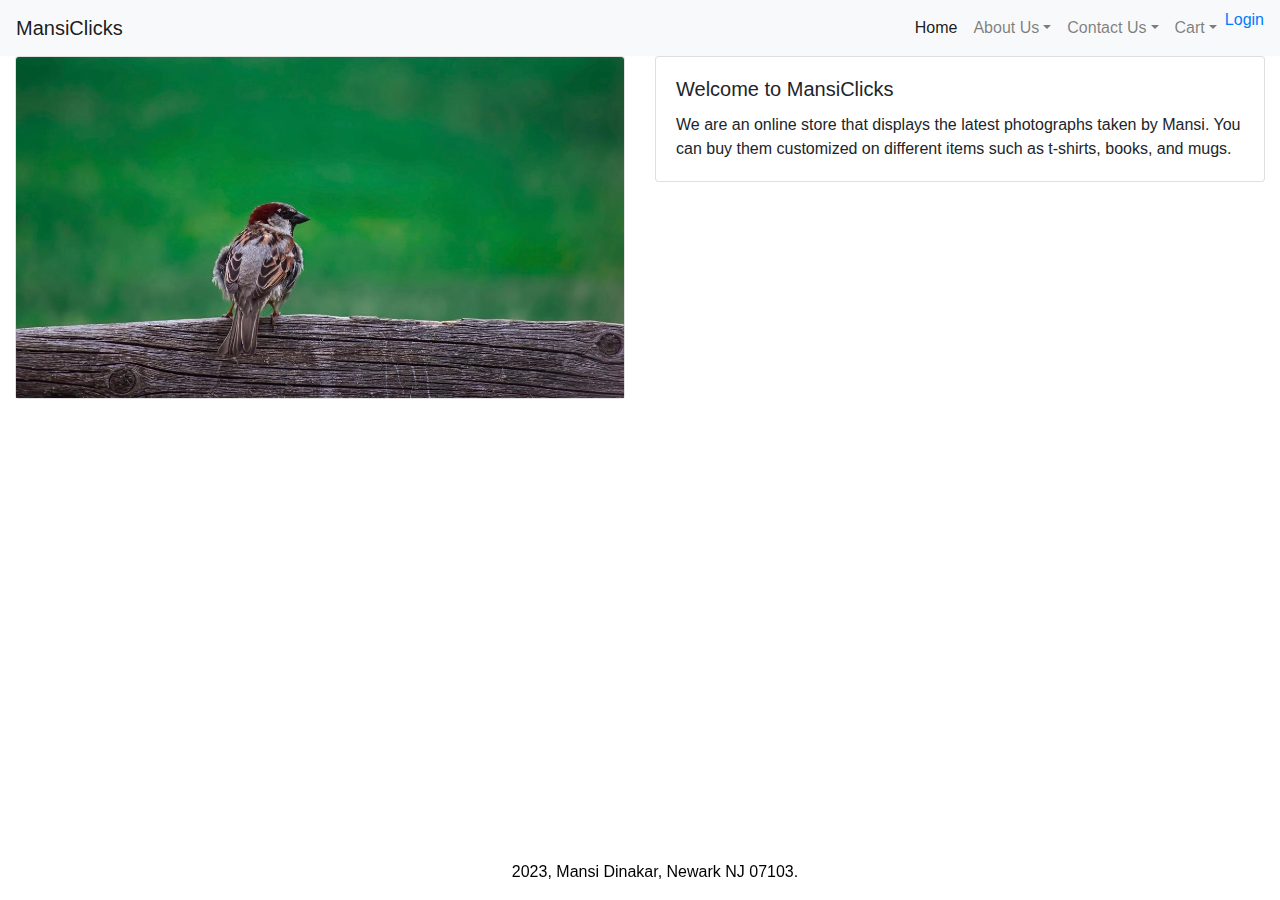
<file: index.html>
<!--DEVELOPER: Mansi Dinakar, IS117-006, Spring 2023 -->
<!DOCTYPE html>
<html lang="en">
<head>
  <title>MansiClicks</title>
  <style>
footer {
  color: black;
  position: fixed;
  bottom: 0;
  width: 100%;
  text-align: center;
}
  </style>
  <meta charset="utf-8">
  <meta name="viewport" content="width=device-width, initial-scale=1">
  <link rel="stylesheet" href="https://maxcdn.bootstrapcdn.com/bootstrap/4.5.2/css/bootstrap.min.css">
  <script src="https://ajax.googleapis.com/ajax/libs/jquery/3.5.1/jquery.min.js"></script>
  <script src="https://cdnjs.cloudflare.com/ajax/libs/popper.js/1.16.0/umd/popper.min.js"></script>
  <script src="https://maxcdn.bootstrapcdn.com/bootstrap/4.5.2/js/bootstrap.min.js"></script>
</head>
<body>
  
<nav class="navbar navbar-expand-lg navbar-light bg-light">
  <a class="navbar-brand" href="index.html">MansiClicks</a>
  <button class="navbar-toggler" type="button" data-toggle="collapse" data-target="#navbarNav">
    <span class="navbar-toggler-icon"></span>
  </button>
  <div class="collapse navbar-collapse" id="navbarNav">
    <ul class="navbar-nav ml-auto">
       <li class="nav-item active">
        <a class="nav-link" href="index.html">Home</a>
      </li>
      <li class="nav-item dropdown">
        <a class="nav-link dropdown-toggle" id="aboutUsDropdown" role="button" data-toggle="dropdown" aria-haspopup="true" aria-expanded="false">About Us</a>
        <div class="dropdown-menu" aria-labelledby="aboutUsDropdown">
           <a class="dropdown-item" href="about.html">Our Story</a>
          <a class="dropdown-item" href="gallery.html">Gallery</a>
          <a class="dropdown-item" href="shop.html">Products</a>
        </div>
      </li>
      <li class="nav-item dropdown">
        <a class="nav-link dropdown-toggle" id="contactUsDropdown" role="button" data-toggle="dropdown" aria-haspopup="true" aria-expanded="false">Contact Us</a>
        <div class="dropdown-menu" aria-labelledby="contactUsDropdown">
          <a class="dropdown-item" href="social.html">Social Media</a>
        </div>
      </li>
      <li class="nav-item dropdown">
        <a class="nav-link dropdown-toggle" id="cartDropdown" role="button" data-toggle="dropdown" aria-haspopup="true" aria-expanded="false">Cart</a>
        <div class="dropdown-menu" aria-labelledby="cartDropdown">
       
          <a class="dropdown-item" href="checkout.html">Checkout</a>
        </div>
        <li class="nav navbar-nav navbar-right">
        <a href="Login.html"><span class="glyphicon glyphicon-log-in"></span> Login</a></li>
      </ul>
      </li>
    </ul>
  </div>
</nav>

<div class="container-fluid">
  <div style ="background-color:lightbrown;">
  <div class="row">
    <div class="col-sm-6">
      <div class="card">
        <img class="card-img-top" src="images/IMG_3004.jpg" alt="Bird on a fence">
      </div>
    </div>
    <div class="col-sm-6">
      <div class="card">
        <div class="card-body">
          <h5 class="card-title">Welcome to MansiClicks</h5>
          <p class="card-text">We are an online store that displays the latest photographs taken by Mansi. You can buy them customized on different items such as t-shirts, books, and mugs.</p>
        </div>
      </div>
    </div>
  </div>
</div>

<footer>
  <p>2023, Mansi Dinakar, Newark NJ 07103.</p>
</footer>

</body>
</html
</file>
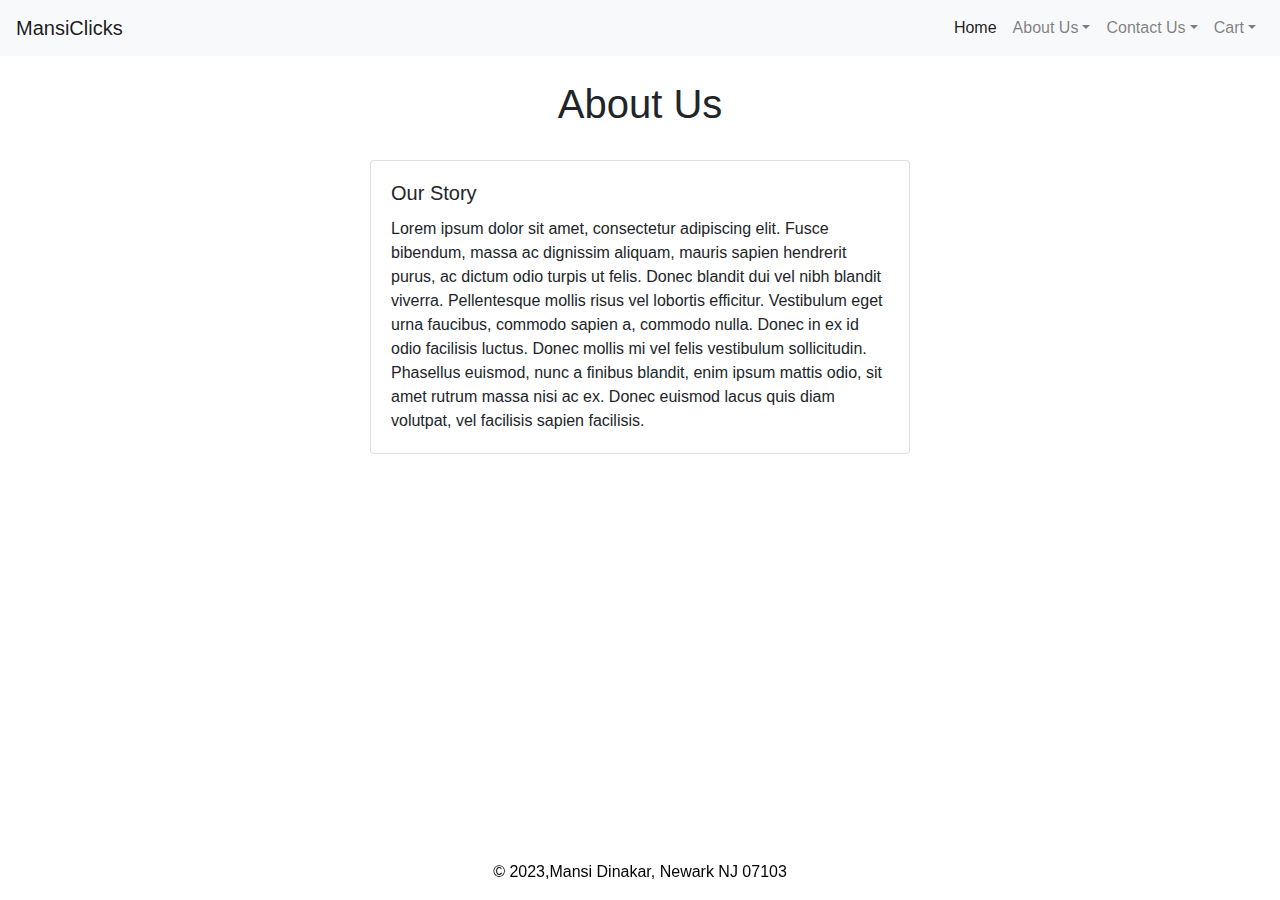
<file: about.html>
<!--DEVELOPER: Mansi Dinakar, IS117-006, Spring 2023 -->
<!DOCTYPE html>
<html lang="en">
<head>
  <title>About-MansiClicks</title>
   <style>
footer {

  color: black;
  position: fixed;
  bottom: 0;
  width: 100%;
  text-align: center;
}
  </style>
  <meta charset="utf-8">
  <meta name="viewport" content="width=device-width, initial-scale=1">
  <link rel="stylesheet" href="https://maxcdn.bootstrapcdn.com/bootstrap/4.5.2/css/bootstrap.min.css">
  <script src="https://ajax.googleapis.com/ajax/libs/jquery/3.5.1/jquery.min.js"></script>
  <script src="https://cdnjs.cloudflare.com/ajax/libs/popper.js/1.16.0/umd/popper.min.js"></script>
  <script src="https://maxcdn.bootstrapcdn.com/bootstrap/4.5.2/js/bootstrap.min.js"></script>
</head>
<body>
  
<nav class="navbar navbar-expand-lg navbar-light bg-light">
  <a class="navbar-brand" href="#">MansiClicks</a>
  <button class="navbar-toggler" type="button" data-toggle="collapse" data-target="#navbarNav">
    <span class="navbar-toggler-icon"></span>
  </button>
  <div class="collapse navbar-collapse" id="navbarNav">
    <ul class="navbar-nav ml-auto">
       <li class="nav-item active">
        <a class="nav-link" href="index.html">Home</a>
      </li>
      <li class="nav-item dropdown">
        <a class="nav-link dropdown-toggle" id="aboutUsDropdown" role="button" data-toggle="dropdown" aria-haspopup="true" aria-expanded="false">About Us</a>
        <div class="dropdown-menu" aria-labelledby="aboutUsDropdown">
           <a class="dropdown-item" href="about.html">Our Story</a>
          <a class="dropdown-item" href="gallery.html">Gallery</a>
          <a class="dropdown-item" href="shop.html">Products</a>
        </div>
      </li>
      <li class="nav-item dropdown">
        <a class="nav-link dropdown-toggle" id="contactUsDropdown" role="button" data-toggle="dropdown" aria-haspopup="true" aria-expanded="false">Contact Us</a>
        <div class="dropdown-menu" aria-labelledby="contactUsDropdown">
          <a class="dropdown-item" href="social.html">Social Media</a>
        </div>
      </li>
      <li class="nav-item dropdown">
        <a class="nav-link dropdown-toggle"  id="cartDropdown" role="button" data-toggle="dropdown" aria-haspopup="true" aria-expanded="false">Cart</a>
        <div class="dropdown-menu" aria-labelledby="cartDropdown">
       
          <a class="dropdown-item" href="checkout.html">Checkout</a>
        </div>
      </li>
    </ul>
  </div>
</nav>
  <div class="container mt-4 mb-5">
    <div class="row">
      <div class="col-12 text-center mb-4">
        <h1>About Us</h1>
      </div>
      
      <div class="col-md-3"></div>
      
      <div class="col-md-6">
        <div class="card">
          <div class="card-body">
            <h5 class="card-title">Our Story</h5>
            <p class="card-text">Lorem ipsum dolor sit amet, consectetur adipiscing elit. Fusce bibendum, massa ac dignissim aliquam, mauris sapien hendrerit purus, ac dictum odio turpis ut felis. Donec blandit dui vel nibh blandit viverra. Pellentesque mollis risus vel lobortis efficitur. Vestibulum eget urna faucibus, commodo sapien a, commodo nulla. Donec in ex id odio facilisis luctus. Donec mollis mi vel felis vestibulum sollicitudin. Phasellus euismod, nunc a finibus blandit, enim ipsum mattis odio, sit amet rutrum massa nisi ac ex. Donec euismod lacus quis diam volutpat, vel facilisis sapien facilisis.</p>
          </div>
        </div>
      </div>
      
      <div class="col-md-3"></div>
    </div>
    </div>

  
<footer>
  <p>&copy; 2023,Mansi Dinakar, Newark NJ 07103</p>
</footer>

</body>
</html>
</file>
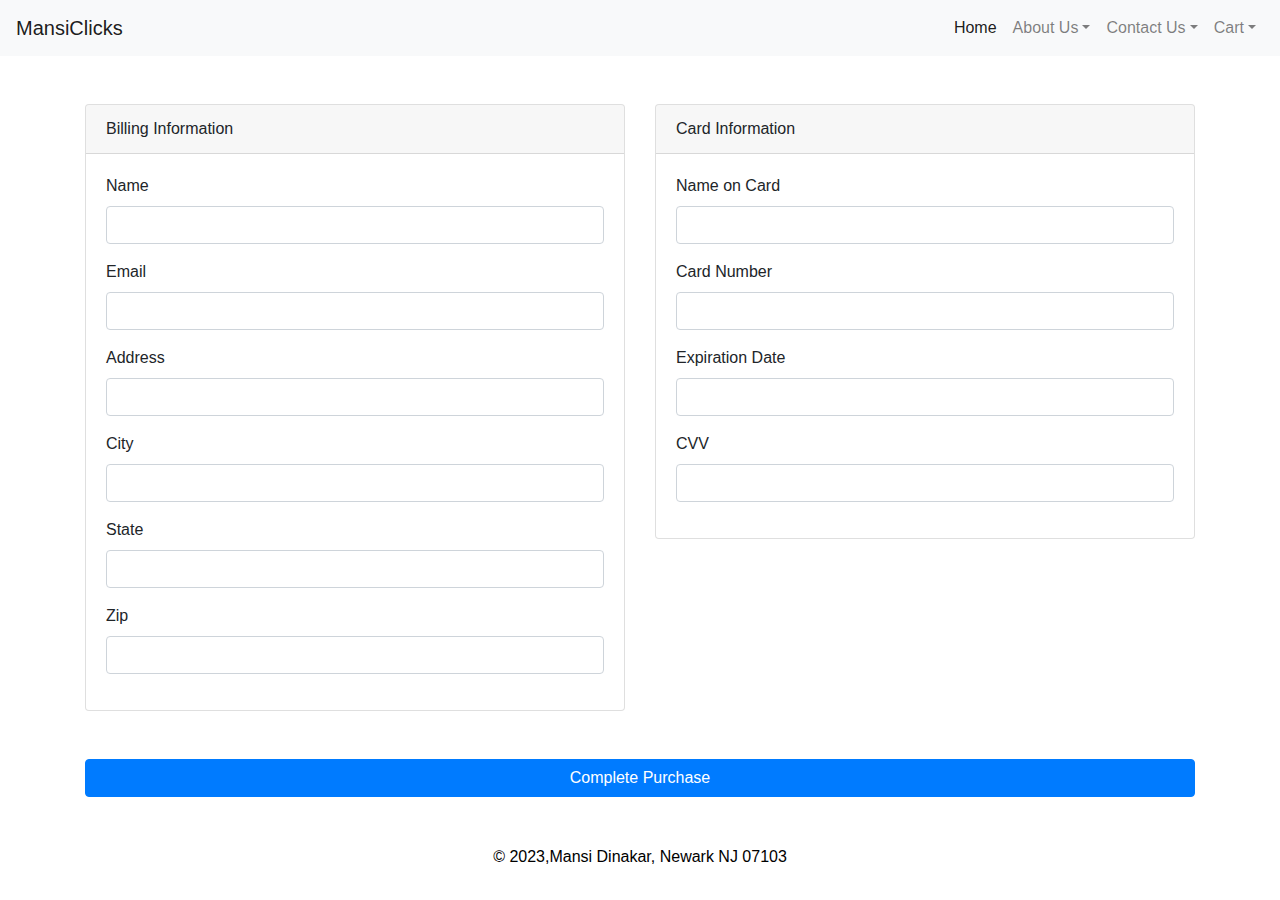
<file: checkout.html>
<!--DEVELOPER: Mansi Dinakar, IS117-006, Spring 2023 -->
<!DOCTYPE html>
<html lang="en">
<head>
  <title>Checkout-MansiClicks</title>
   <style>
footer {
 
  color: black;
  position: bottom;
  bottom: 0;
  width: 100%;
  text-align: center;
}
  </style>
  <meta charset="utf-8">
  <meta name="viewport" content="width=device-width, initial-scale=1">
  <link rel="stylesheet" href="https://maxcdn.bootstrapcdn.com/bootstrap/4.5.2/css/bootstrap.min.css">
  <script src="https://ajax.googleapis.com/ajax/libs/jquery/3.5.1/jquery.min.js"></script>
  <script src="https://cdnjs.cloudflare.com/ajax/libs/popper.js/1.16.0/umd/popper.min.js"></script>
  <script src="https://maxcdn.bootstrapcdn.com/bootstrap/4.5.2/js/bootstrap.min.js"></script>
</head>
<body>
  
<nav class="navbar navbar-expand-lg navbar-light bg-light">
  <a class="navbar-brand" href="index.html">MansiClicks</a>
  <button class="navbar-toggler" type="button" data-toggle="collapse" data-target="#navbarNav">
    <span class="navbar-toggler-icon"></span>
  </button>
  <div class="collapse navbar-collapse" id="navbarNav">
    <ul class="navbar-nav ml-auto">
       <li class="nav-item active">
        <a class="nav-link" href="index.html">Home</a>
      </li>
      <li class="nav-item dropdown">
        <a class="nav-link dropdown-toggle"  id="aboutUsDropdown" role="button" data-toggle="dropdown" aria-haspopup="true" aria-expanded="false">About Us</a>
        <div class="dropdown-menu" aria-labelledby="aboutUsDropdown">
           <a class="dropdown-item" href="about.html">Our Story</a>
          <a class="dropdown-item" href="gallery.html">Gallery</a>
          <a class="dropdown-item" href="shop.html">Products</a>
        </div>
      </li>
      <li class="nav-item dropdown">
        <a class="nav-link dropdown-toggle" id="contactUsDropdown" role="button" data-toggle="dropdown" aria-haspopup="true" aria-expanded="false">Contact Us</a>
        <div class="dropdown-menu" aria-labelledby="contactUsDropdown">
          <a class="dropdown-item" href="social.html">Social Media</a>
        </div>
      </li>
      <li class="nav-item dropdown">
        <a class="nav-link dropdown-toggle" id="cartDropdown" role="button" data-toggle="dropdown" aria-haspopup="true" aria-expanded="false">Cart</a>
        <div class="dropdown-menu" aria-labelledby="cartDropdown">
       
          <a class="dropdown-item" href="checkout.html">Checkout</a>
        </div>
      </li>
    </ul>
  </div>
</nav>
  <div class="container my-5">
  <div class="row">
    <div class="col-md-6">
      <div class="card">
        <div class="card-header">
          Billing Information
        </div>
        <div class="card-body">
          <form>
            <div class="form-group">
              <label for="name">Name</label>
              <input type="text" class="form-control" id="name">
            </div>
            <div class="form-group">
              <label for="email">Email</label>
              <input type="email" class="form-control" id="email">
            </div>
            <div class="form-group">
              <label for="address">Address</label>
              <input type="text" class="form-control" id="address">
            </div>
            <div class="form-group">
              <label for="city">City</label>
              <input type="text" class="form-control" id="city">
            </div>
            <div class="form-group">
              <label for="state">State</label>
              <input type="text" class="form-control" id="state">
            </div>
            <div class="form-group">
              <label for="zip">Zip</label>
              <input type="text" class="form-control" id="zip">
            </div>
          </form>
        </div>
      </div>
    </div>
    <div class="col-md-6">
      <div class="card">
        <div class="card-header">
          Card Information
        </div>
        <div class="card-body">
          <form>
            <div class="form-group">
              <label for="card-name">Name on Card</label>
              <input type="text" class="form-control" id="card-name">
            </div>
            <div class="form-group">
              <label for="card-number">Card Number</label>
              <input type="text" class="form-control" id="card-number">
            </div>
            <div class="form-group">
              <label for="exp-date">Expiration Date</label>
              <input type="text" class="form-control" id="exp-date">
            </div>
            <div class="form-group">
              <label for="cvv">CVV</label>
              <input type="text" class="form-control" id="cvv">
            </div>
          </form>
        </div>
      </div>
    </div>
  </div>
  <div class="row mt-5">
    <div class="col-md-12">
      <button type="button" class="btn btn-primary btn-block">Complete Purchase</button>
    </div>
  </div>
</div>

  
<footer>
  <p>&copy; 2023,Mansi Dinakar, Newark NJ 07103</p>
</footer>

</body>
</html>
</file>
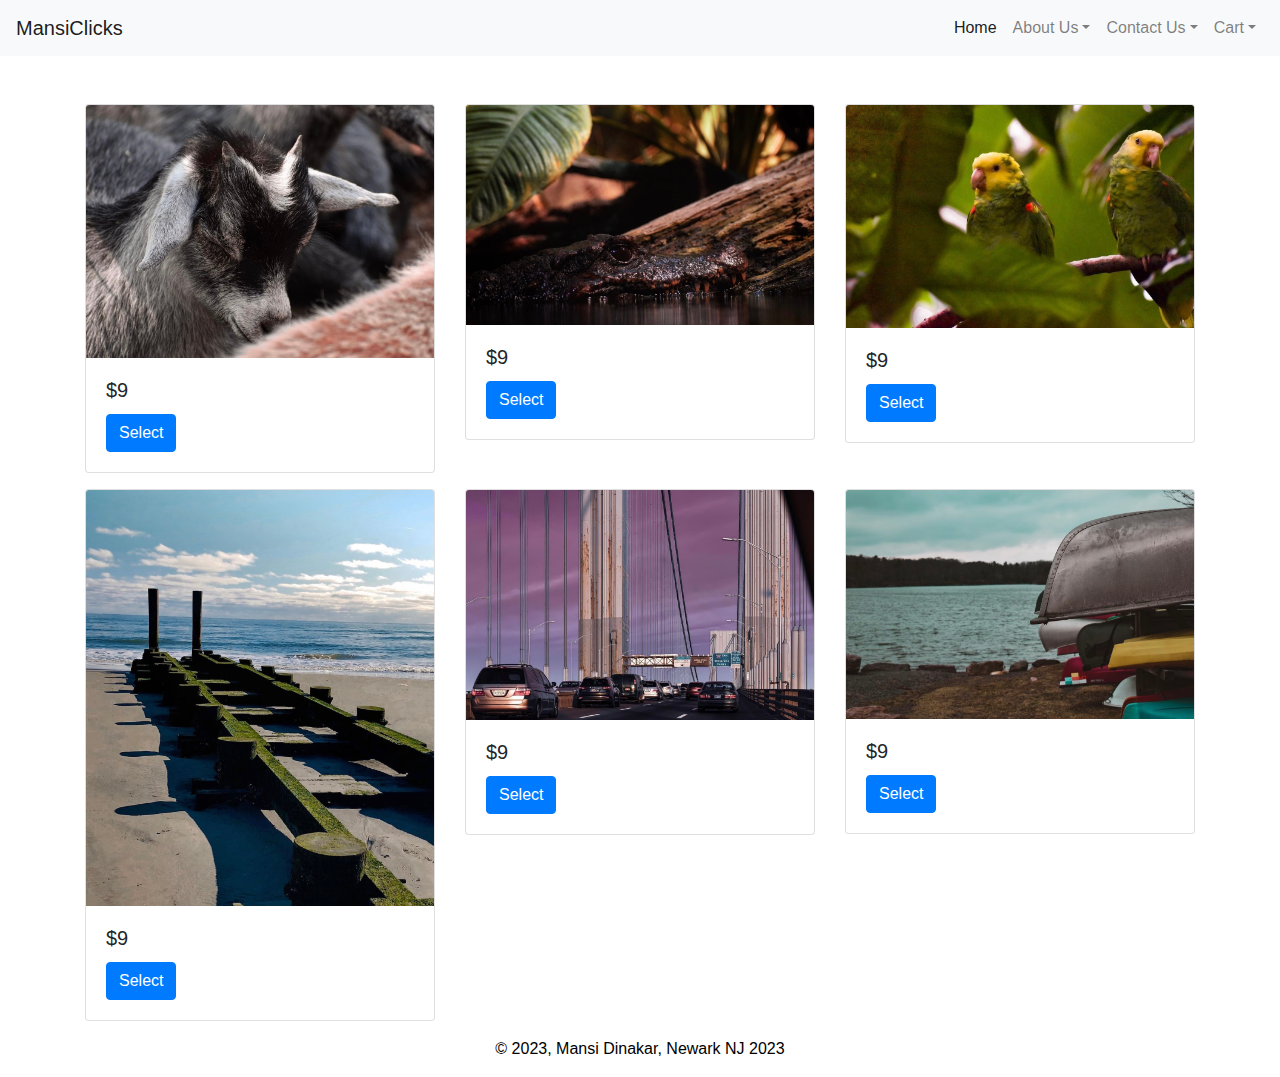
<file: gallery.html>
<!--DEVELOPER: Mansi Dinakar, IS117-006, Spring 2023 -->
<!DOCTYPE html>
<html lang="en">
<head>
  <title>Gallery-MansiClicks</title>
   <style>
footer {
 
  color: black;
  position: bottom;
  bottom: 0;
  width: 100%;
  text-align: center;
}
  </style>
  <meta charset="utf-8">
  <meta name="viewport" content="width=device-width, initial-scale=1">
  <link rel="stylesheet" href="https://maxcdn.bootstrapcdn.com/bootstrap/4.5.2/css/bootstrap.min.css">
  <script src="https://ajax.googleapis.com/ajax/libs/jquery/3.5.1/jquery.min.js"></script>
  <script src="https://cdnjs.cloudflare.com/ajax/libs/popper.js/1.16.0/umd/popper.min.js"></script>
  <script src="https://maxcdn.bootstrapcdn.com/bootstrap/4.5.2/js/bootstrap.min.js"></script>
</head>
<body>
  
<nav class="navbar navbar-expand-lg navbar-light bg-light">
  <a class="navbar-brand" href="index.html">MansiClicks</a>
  <button class="navbar-toggler" type="button" data-toggle="collapse" data-target="#navbarNav">
    <span class="navbar-toggler-icon"></span>
  </button>
  <div class="collapse navbar-collapse" id="navbarNav">
    <ul class="navbar-nav ml-auto">
       <li class="nav-item active">
        <a class="nav-link" href="index.html">Home</a>
      </li>
      <li class="nav-item dropdown">
        <a class="nav-link dropdown-toggle"  id="aboutUsDropdown" role="button" data-toggle="dropdown" aria-haspopup="true" aria-expanded="false">About Us</a>
        <div class="dropdown-menu" aria-labelledby="aboutUsDropdown">
           <a class="dropdown-item" href="about.html">Our Story</a>
          <a class="dropdown-item" href="gallery.html">Gallery</a>
          <a class="dropdown-item" href="shop.html">Products</a>
          
        </div>
      </li>
      <li class="nav-item dropdown">
        <a class="nav-link dropdown-toggle"  id="contactUsDropdown" role="button" data-toggle="dropdown" aria-haspopup="true" aria-expanded="false">Contact Us</a>
        <div class="dropdown-menu" aria-labelledby="contactUsDropdown">
          <a class="dropdown-item" href="social.html">Social Media</a>
        </div>
      </li>
      <li class="nav-item dropdown">
        <a class="nav-link dropdown-toggle"  id="cartDropdown" role="button" data-toggle="dropdown" aria-haspopup="true" aria-expanded="false">Cart</a>
        <div class="dropdown-menu" aria-labelledby="cartDropdown">
       
          <a class="dropdown-item" href="checkout.html">Checkout</a>
        </div>
      </li>
    </ul>
  </div>
  </nav>

  <!-- Gallery -->
  <div class="container mt-5">
    <div class="row">
      <!-- Card 1 -->
      <div class="col-md-4 mb-3">
        <div class="card">
          <img src="images/IMG_3012.jpg" class="card-img-top" alt="Baby goat">
          <div class="card-body">
            <h5 class="card-title">$9</h5>
            <a href="shop.html"><button type="button" class="btn btn-primary">Select</button></a>
        
          </div>
        </div>
      </div>
      <!-- Card 2 -->
      <div class="col-md-4 mb-3">
        <div class="card">
          <img src="images/IMG_3006.jpg" class="card-img-top" alt="Crocodile">
           <div class="card-body">
            <h5 class="card-title">$9</h5>
            <a href="shop.html"><button type="button" class="btn btn-primary">Select</button></a>
          </div>
        </div>
      </div>
<!-- Card 3 -->
      <div class="col-md-4 mb-3">
        <div class="card">
          <img src="images/IMG_3011.jpg" class="card-img-top" alt="Two birds on a branch">
           <div class="card-body">
            <h5 class="card-title">$9</h5>
             <a href="shop.html"><button type="button" class="btn btn-primary" >Select</button></a>
          </div>
        </div>
      </div>
      <!-- Card 4 -->
      <div class="col-md-4 mb-3">
        <div class="card">
          <img src="images/IMG_3009.jpg" class="card-img-top" alt="beach">
           <div class="card-body">
            <h5 class="card-title">$9</h5>
             <a href="shop.html"><button type="button" class="btn btn-primary">Select</button></a>
          </div>
        </div>
      </div>
      <!-- Card 5 -->
      <div class="col-md-4 mb-3">
        <div class="card">
          <img src="images/IMG_3014.jpg" class="card-img-top" alt="NYC Bridge">
           <div class="card-body">
            <h5 class="card-title">$9</h5>
             <a href="shop.html"><button type="button" class="btn btn-primary">Select</button></a>
          </div>
        </div>
      </div>
      <!-- Card 6 -->
      <div class="col-md-4 mb-3">
        <div class="card">
          <img src="images/IMG_3010.jpg" class="card-img-top" alt="Lake landscape">
           <div class="card-body">
            <h5 class="card-title">$9</h5>
             <a href="shop.html"><button type="button" class="btn btn-primary">Select</button></a>
          </div>
        </div>
      </div>
      </body>
    <footer>
  <p>&copy; 2023, Mansi Dinakar, Newark NJ 2023</p>
</footer>
    </html>
</file>
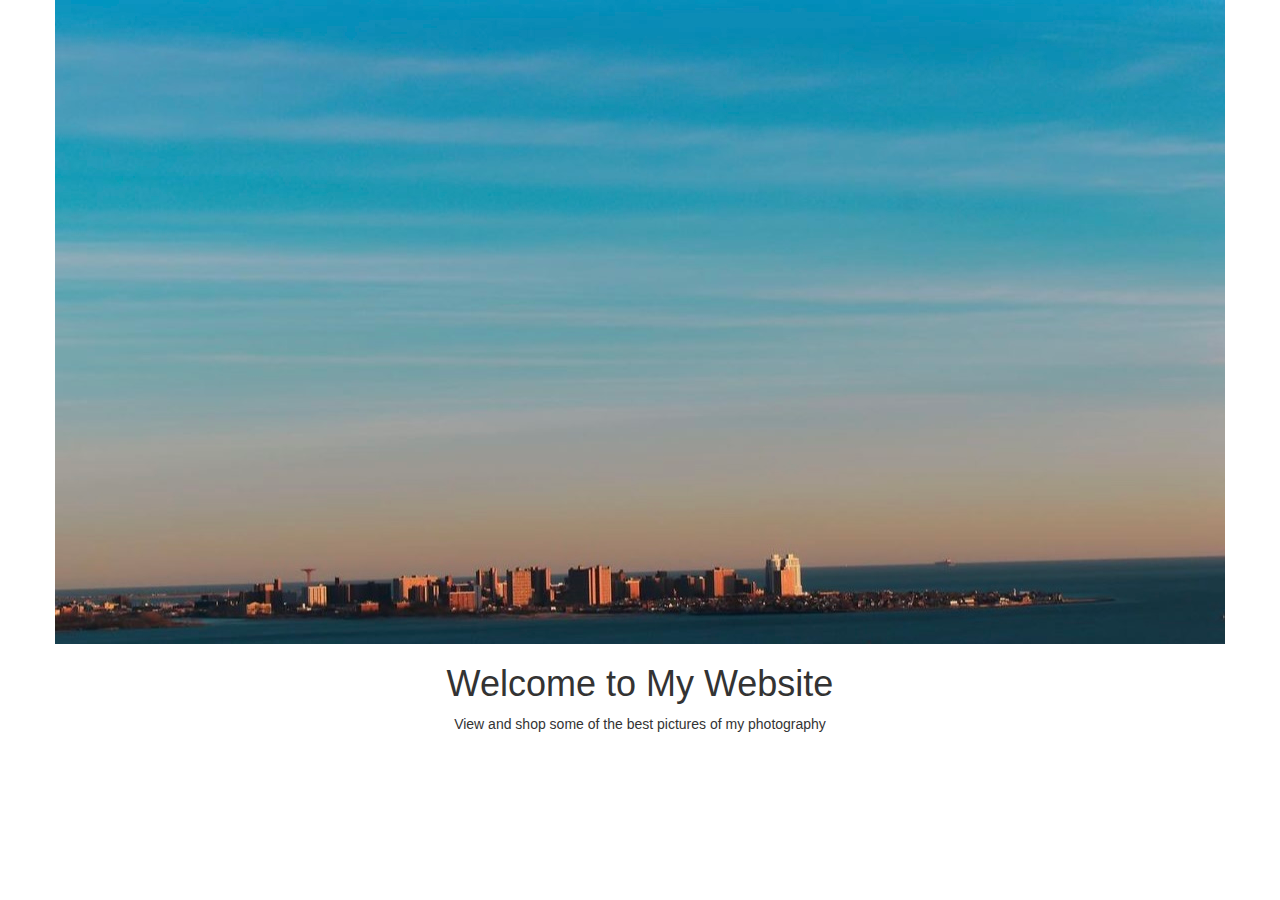
<file: home.html>
<!DOCTYPE html>
<html>
<head>
	<title>MansiClicks</title>
  <meta charset="utf-8">
  <meta name="viewport" content="width=device-width, initial-scale=1">
  <link rel="stylesheet" href="https://maxcdn.bootstrapcdn.com/bootstrap/3.4.1/css/bootstrap.min.css">
  <script src="https://ajax.googleapis.com/ajax/libs/jquery/3.6.4/jquery.min.js"></script>
  <script src="https://maxcdn.bootstrapcdn.com/bootstrap/3.4.1/js/bootstrap.min.js"></script>
</head>
<body>

	<!-- Image in center -->
	<div style="text-align: center;">
		<img src="images/IMG_3013.jpg" alt="Sky landscape">
	</div>

	<!-- Text below the image -->
	<div style="text-align: center;">
		<h1>Welcome to My Website</h1>
		<p>View and shop some of the best pictures of my photography</p>
	</div>

</body>
</html>
</file>
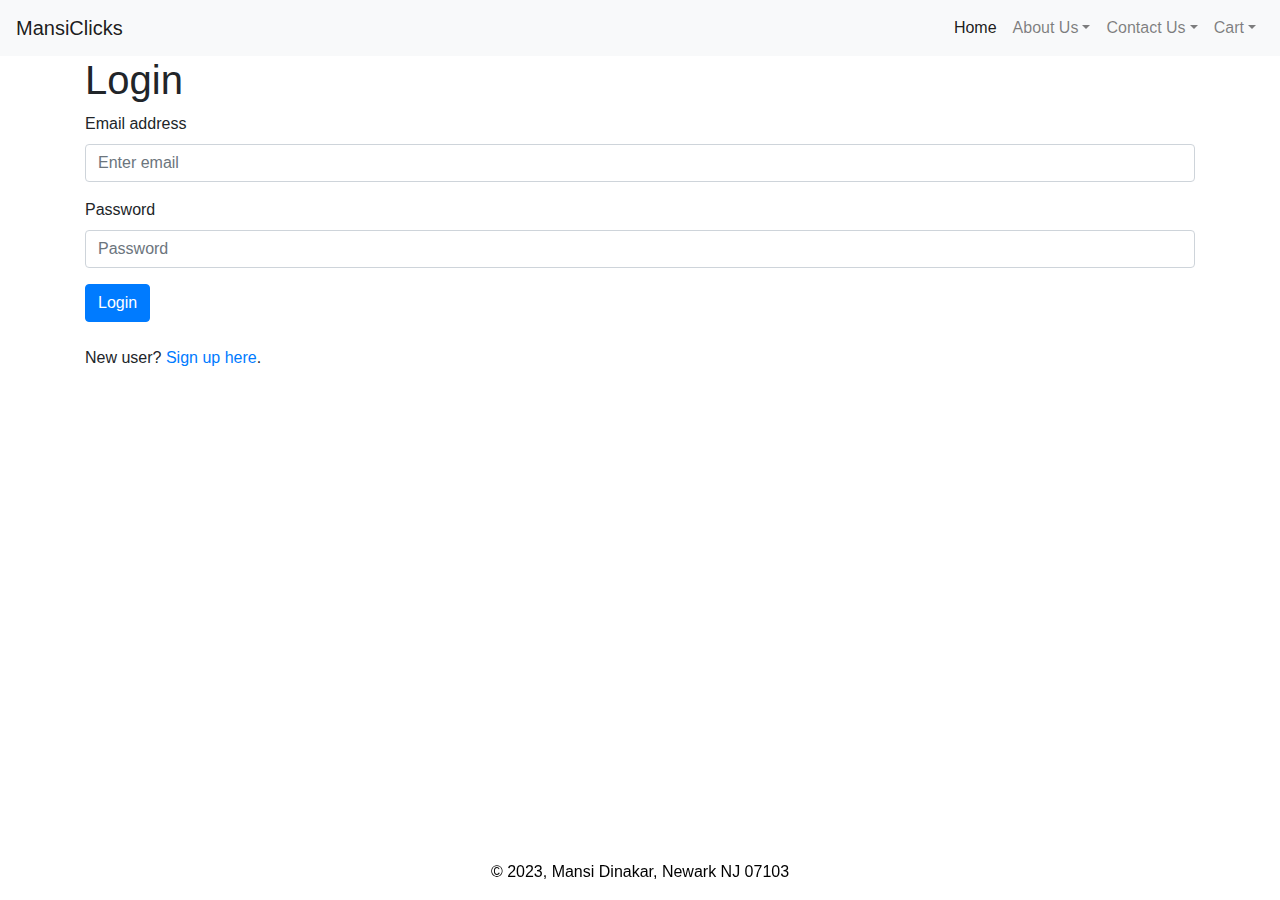
<file: Login.html>
<!--DEVELOPER: Mansi Dinakar, IS117-006, Spring 2023 -->
<!DOCTYPE html>
<html lang="en">
<head>
  <title>About-MansiClicks</title>
   <style>
footer {

  color: black;
  position: fixed;
  bottom: 0;
  width: 100%;
  text-align: center;
}
  </style>
  <meta charset="utf-8">
  <meta name="viewport" content="width=device-width, initial-scale=1">
  <link rel="stylesheet" href="https://maxcdn.bootstrapcdn.com/bootstrap/4.5.2/css/bootstrap.min.css">
  <script src="https://ajax.googleapis.com/ajax/libs/jquery/3.5.1/jquery.min.js"></script>
  <script src="https://cdnjs.cloudflare.com/ajax/libs/popper.js/1.16.0/umd/popper.min.js"></script>
  <script src="https://maxcdn.bootstrapcdn.com/bootstrap/4.5.2/js/bootstrap.min.js"></script>
</head>
<body>
  
<nav class="navbar navbar-expand-lg navbar-light bg-light">
  <a class="navbar-brand" href="#">MansiClicks</a>
  <button class="navbar-toggler" type="button" data-toggle="collapse" data-target="#navbarNav">
    <span class="navbar-toggler-icon"></span>
  </button>
  <div class="collapse navbar-collapse" id="navbarNav">
    <ul class="navbar-nav ml-auto">
       <li class="nav-item active">
        <a class="nav-link" href="index.html">Home</a>
      </li>
      <li class="nav-item dropdown">
        <a class="nav-link dropdown-toggle" id="aboutUsDropdown" role="button" data-toggle="dropdown" aria-haspopup="true" aria-expanded="false">About Us</a>
        <div class="dropdown-menu" aria-labelledby="aboutUsDropdown">
           <a class="dropdown-item" href="about.html">Our Story</a>
          <a class="dropdown-item" href="gallery.html">Gallery</a>
          <a class="dropdown-item" href="shop.html">Products</a>
        </div>
      </li>
      <li class="nav-item dropdown">
        <a class="nav-link dropdown-toggle" id="contactUsDropdown" role="button" data-toggle="dropdown" aria-haspopup="true" aria-expanded="false">Contact Us</a>
        <div class="dropdown-menu" aria-labelledby="contactUsDropdown">
          <a class="dropdown-item" href="social.html">Social Media</a>
        </div>
      </li>
      <li class="nav-item dropdown">
        <a class="nav-link dropdown-toggle"  id="cartDropdown" role="button" data-toggle="dropdown" aria-haspopup="true" aria-expanded="false">Cart</a>
        <div class="dropdown-menu" aria-labelledby="cartDropdown">
       
          <a class="dropdown-item" href="checkout.html">Checkout</a>
        </div>
      </li>
    </ul>
  </div>
</nav>
  <div class="container">
  <h1>Login</h1>
  <form>
    <div class="form-group">
      <label for="email">Email address</label>
      <input type="email" class="form-control" id="email" placeholder="Enter email">
    </div>
    <div class="form-group">
      <label for="password">Password</label>
      <input type="password" class="form-control" id="password" placeholder="Password">
    </div>
    <button type="submit" class="btn btn-primary">Login</button>
  </form>
  <br>
  <p>New user? <a href="#">Sign up here</a>.</p>
</div>
   </body>
<footer>
  <p>&copy; 2023, Mansi Dinakar, Newark NJ 07103</p>
</footer>
 
</html>
</file>
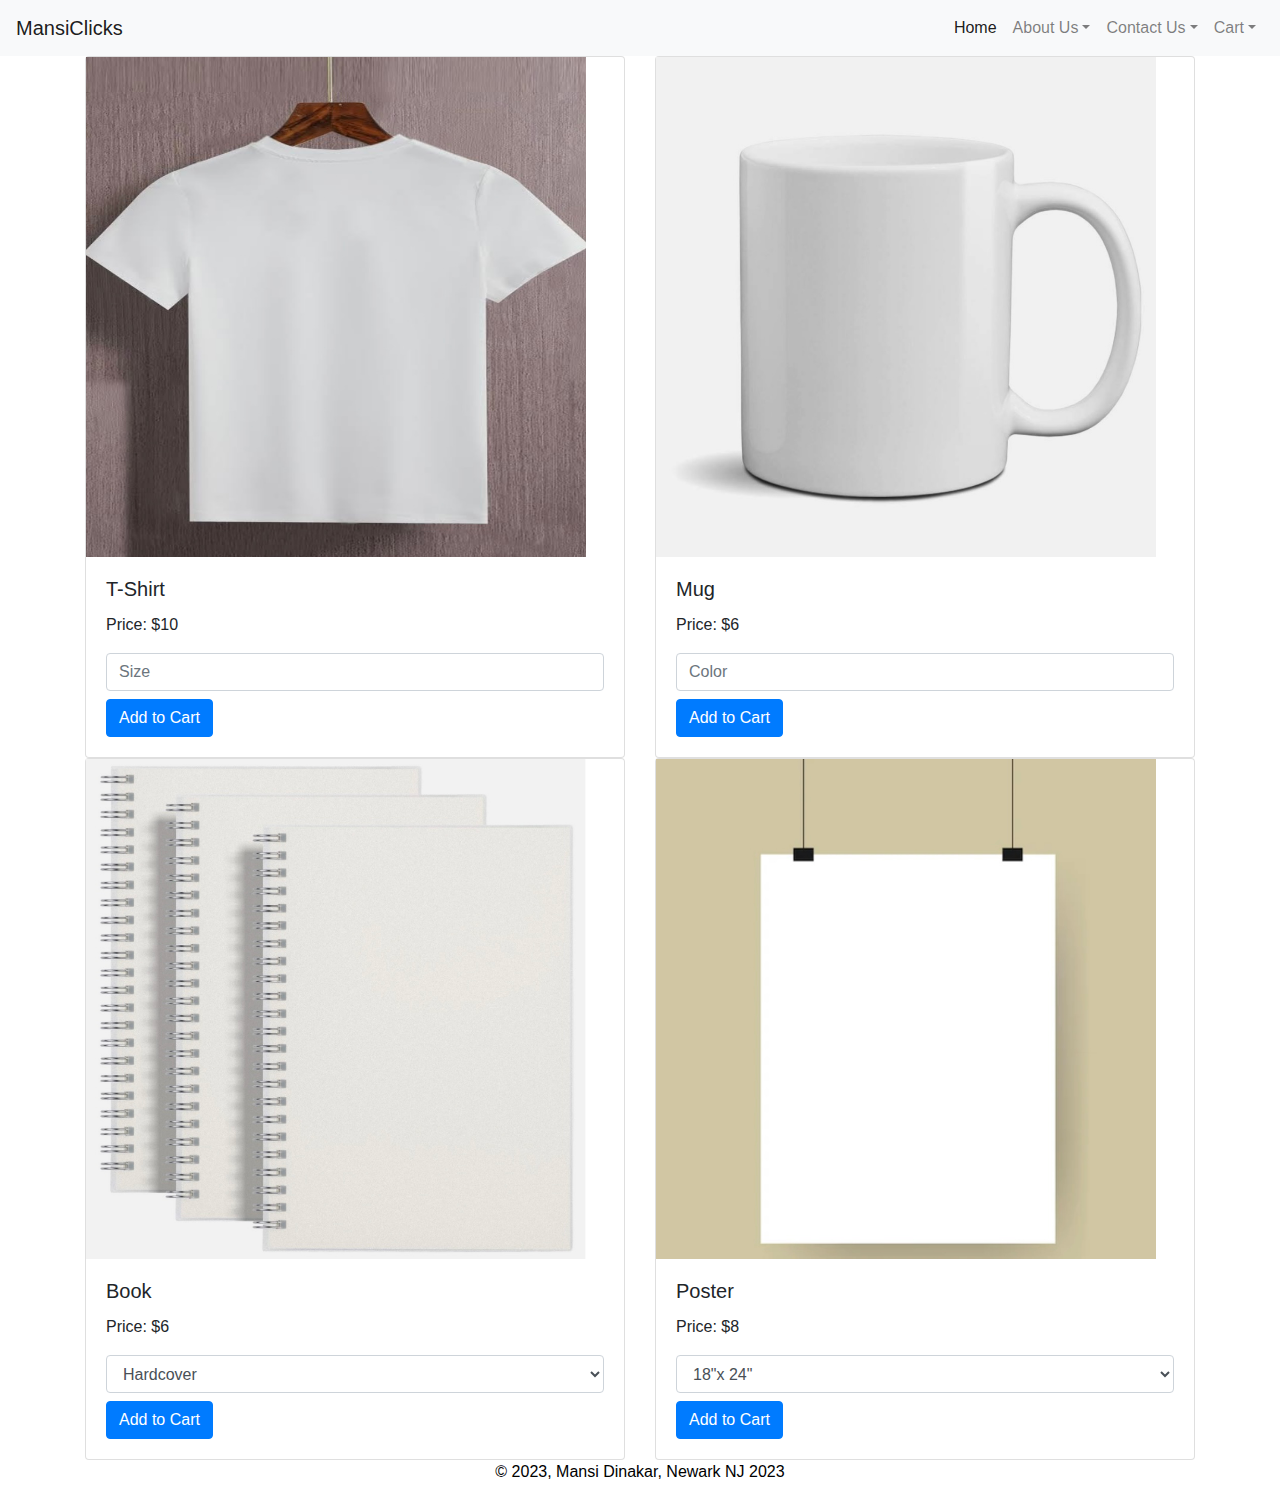
<file: shop.html>
<!--DEVELOPER: Mansi Dinakar, IS117-006, Spring 2023 -->
<!DOCTYPE html>
<html lang="en">
<head>
  <title>Shop-MansiClicks</title>
   <style>
footer {

  color: black;
  position: bottom;
  bottom: 0;
  width: 100%;
  text-align: center;
}
  </style>
  <meta charset="utf-8">
  <meta name="viewport" content="width=device-width, initial-scale=1">
  <link rel="stylesheet" href="https://maxcdn.bootstrapcdn.com/bootstrap/4.5.2/css/bootstrap.min.css">
  <script src="https://ajax.googleapis.com/ajax/libs/jquery/3.5.1/jquery.min.js"></script>
  <script src="https://cdnjs.cloudflare.com/ajax/libs/popper.js/1.16.0/umd/popper.min.js"></script>
  <script src="https://maxcdn.bootstrapcdn.com/bootstrap/4.5.2/js/bootstrap.min.js"></script>
</head>
<body>
<nav class="navbar navbar-expand-lg navbar-light bg-light">
  <a class="navbar-brand" href="index.html">MansiClicks</a>
  <button class="navbar-toggler" type="button" data-toggle="collapse" data-target="#navbarNav">
    <span class="navbar-toggler-icon"></span>
  </button>
  <div class="collapse navbar-collapse" id="navbarNav">
    <ul class="navbar-nav ml-auto">
       <li class="nav-item active">
        <a class="nav-link" href="index.html">Home</a>
      </li>
      <li class="nav-item dropdown">
        <a class="nav-link dropdown-toggle"  id="aboutUsDropdown" role="button" data-toggle="dropdown" aria-haspopup="true" aria-expanded="false">About Us</a>
        <div class="dropdown-menu" aria-labelledby="aboutUsDropdown">
           <a class="dropdown-item" href="about.html">Our Story</a>
          <a class="dropdown-item" href="gallery.html">Gallery</a>
          <a class="dropdown-item" href="shop.html">Products</a>
        </div>
      </li>
      <li class="nav-item dropdown">
        <a class="nav-link dropdown-toggle" id="contactUsDropdown" role="button" data-toggle="dropdown" aria-haspopup="true" aria-expanded="false">Contact Us</a>
        <div class="dropdown-menu" aria-labelledby="contactUsDropdown">
          <a class="dropdown-item" href="social.html">Social Media</a>
        </div>
      </li>
      <li class="nav-item dropdown">
        <a class="nav-link dropdown-toggle"  id="cartDropdown" role="button" data-toggle="dropdown" aria-haspopup="true" aria-expanded="false">Cart</a>
        <div class="dropdown-menu" aria-labelledby="cartDropdown">
       
          <a class="dropdown-item" href="checkout.html">Checkout</a>
        </div>
      </li>
    </ul>
</div>
</nav> 
 <!-- Products -->
  <div class="container">
  <div class="row">
    <div class="col-md-6">
      <div class="card">
          <img src="images/tshirt.jpg" alt="White t-shirt" width="500px" height="500px">
   
        <div class="card-body">
          <h5 class="card-title">T-Shirt</h5>
          <p class="card-text">Price: $10</p>
          <input type="text" class="form-control mb-2" placeholder="Size">
          <a href="checkout.html"><button class="btn btn-primary">Add to Cart</button></a>
        </div>
      </div>
    </div>
    <div class="col-md-6">
      <div class="card">
          <img src="images/mug.jpg" alt="White mug" width="500px" height="500px">
        <div class="card-body">
          <h5 class="card-title">Mug</h5>
          <p class="card-text">Price: $6</p>
          <input type="text" class="form-control mb-2" placeholder="Color">
         <a href="checkout.html"><button class="btn btn-primary">Add to Cart</button></a>
        </div>
      </div>
    </div>
    <div class="col-md-6">
      <div class="card">
          <img src="images/notebook.jpg" alt="White notebooks" width="500px" height="500px">
        <div class="card-body">
          <h5 class="card-title">Book</h5>
          <p class="card-text">Price: $6</p>
          <select class="form-control mb-2">
            <option value="hardcover">Hardcover</option>
            <option value="paperback">Paperback</option>
          </select>
          <a href="checkout.html"><button class="btn btn-primary">Add to Cart</button></a>
        </div>
      </div>
    </div>
    <div class="col-md-6">
      <div class="card">
          <img src="images/poster.jpg" alt="White poster" width="500px" height="500px">
        <div class="card-body">
          <h5 class="card-title">Poster</h5>
          <p class="card-text">Price: $8</p>
          <select class="form-control mb-2">
            <option value="standard1">18"x 24"</option>
            <option value="standard2">27" x 40"</option>
          </select>
          <a href="checkout.html"><button class="btn btn-primary">Add to Cart</button></a>
        </div>
      </div>
    </div>
  </div>
</div>

 
 </body>
<footer>
  <p>&copy; 2023, Mansi Dinakar, Newark NJ 2023</p>
</footer>
    </html>
</file>
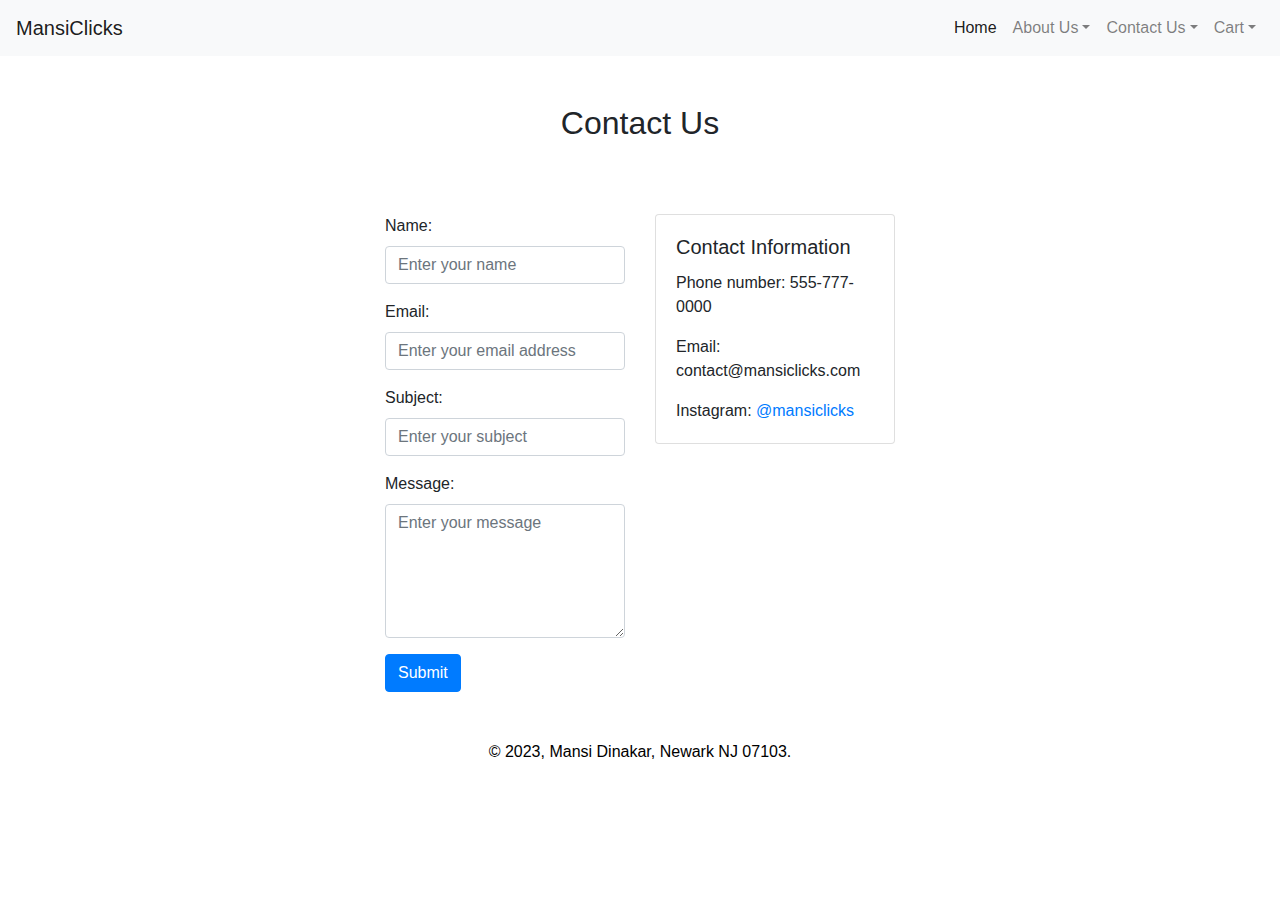
<file: social.html>
<!--DEVELOPER: Mansi Dinakar, IS117-006, Spring 2023 -->
<!DOCTYPE html>
<html lang="en">
<head>
  <title>Contact-MansiClicks</title>
   <style>
footer {
 
  color: black;
  position: bottom;
  bottom: 0;
  width: 100%;
  text-align: center;
}
  </style>
  <meta charset="utf-8">
  <meta name="viewport" content="width=device-width, initial-scale=1">
  <link rel="stylesheet" href="https://maxcdn.bootstrapcdn.com/bootstrap/4.5.2/css/bootstrap.min.css">
  <script src="https://ajax.googleapis.com/ajax/libs/jquery/3.5.1/jquery.min.js"></script>
  <script src="https://cdnjs.cloudflare.com/ajax/libs/popper.js/1.16.0/umd/popper.min.js"></script>
  <script src="https://maxcdn.bootstrapcdn.com/bootstrap/4.5.2/js/bootstrap.min.js"></script>
</head>
<body>
  
<nav class="navbar navbar-expand-lg navbar-light bg-light">
  <a class="navbar-brand" href="index.html">MansiClicks</a>
  <button class="navbar-toggler" type="button" data-toggle="collapse" data-target="#navbarNav">
    <span class="navbar-toggler-icon"></span>
  </button>
  <div class="collapse navbar-collapse" id="navbarNav">
    <ul class="navbar-nav ml-auto">
       <li class="nav-item active">
        <a class="nav-link" href="index.html">Home</a>
      </li>
      <li class="nav-item dropdown">
        <a class="nav-link dropdown-toggle"  id="aboutUsDropdown" role="button" data-toggle="dropdown" aria-haspopup="true" aria-expanded="false">About Us</a>
        <div class="dropdown-menu" aria-labelledby="aboutUsDropdown">
          <a class="dropdown-item" href="about.html">Our Story</a>
          <a class="dropdown-item" href="gallery.html">Gallery</a>
          <a class="dropdown-item" href="shop.html">Products</a>
        </div>
      </li>
      <li class="nav-item dropdown">
        <a class="nav-link dropdown-toggle" id="contactUsDropdown" role="button" data-toggle="dropdown" aria-haspopup="true" aria-expanded="false">Contact Us</a>
        <div class="dropdown-menu" aria-labelledby="contactUsDropdown">
          <a class="dropdown-item" href="social.html">Social Media</a>
        </div>
      </li>
      <li class="nav-item dropdown">
        <a class="nav-link dropdown-toggle" id="cartDropdown" role="button" data-toggle="dropdown" aria-haspopup="true" aria-expanded="false">Cart</a>
        <div class="dropdown-menu" aria-labelledby="cartDropdown">
       
          <a class="dropdown-item" href="checkout.html">Checkout</a>
        </div>
      </li>
    </ul>
  </div>
</nav>

 
  <div class="container mt-5">
      <h2 class="text-center mb-4">Contact Us</h2>
      <div class="row">
      <div class="col-md-6 mx-auto">

<div class="container my-5">

  <div class="row">
    <div class="col-md-6">
      <form>
         <div class="form-group">
          <label for="name">Name:</label>
          <input type="text" class="form-control" id="name" placeholder="Enter your name">
        </div>

        <div class="form-group">
          <label for="email">Email:</label>
          <input type="email" class="form-control" id="email" placeholder="Enter your email address">
        </div>
        <div class="form-group">
          <label for="subject">Subject:</label>
          <input type="text" class="form-control" id="subject" placeholder="Enter your subject">
        </div>
        <div class="form-group">
          <label for="message">Message:</label>
          <textarea class="form-control" id="message" rows="5" placeholder="Enter your message"></textarea>
        </div>
        <button type="submit" class="btn btn-primary">Submit</button>
      </form>
    </div>

    <div class="col-md-6">
      <div class="card">
        <div class="card-body">
          <h5 class="card-title">Contact Information</h5>
          <p class="card-text">Phone number: 555-777-0000</p>
          <p class="card-text">Email: contact@mansiclicks.com</p>
          <p class="card-text">Instagram: <a href="https://www.instagram.com/mansiclicks/" target="_blank">@mansiclicks</a></p>
        </div>
      </div>
    </div>
  </div>

</div>

<footer>
  <p>&copy; 2023, Mansi Dinakar, Newark NJ 07103.</p>
</footer>
</file>
